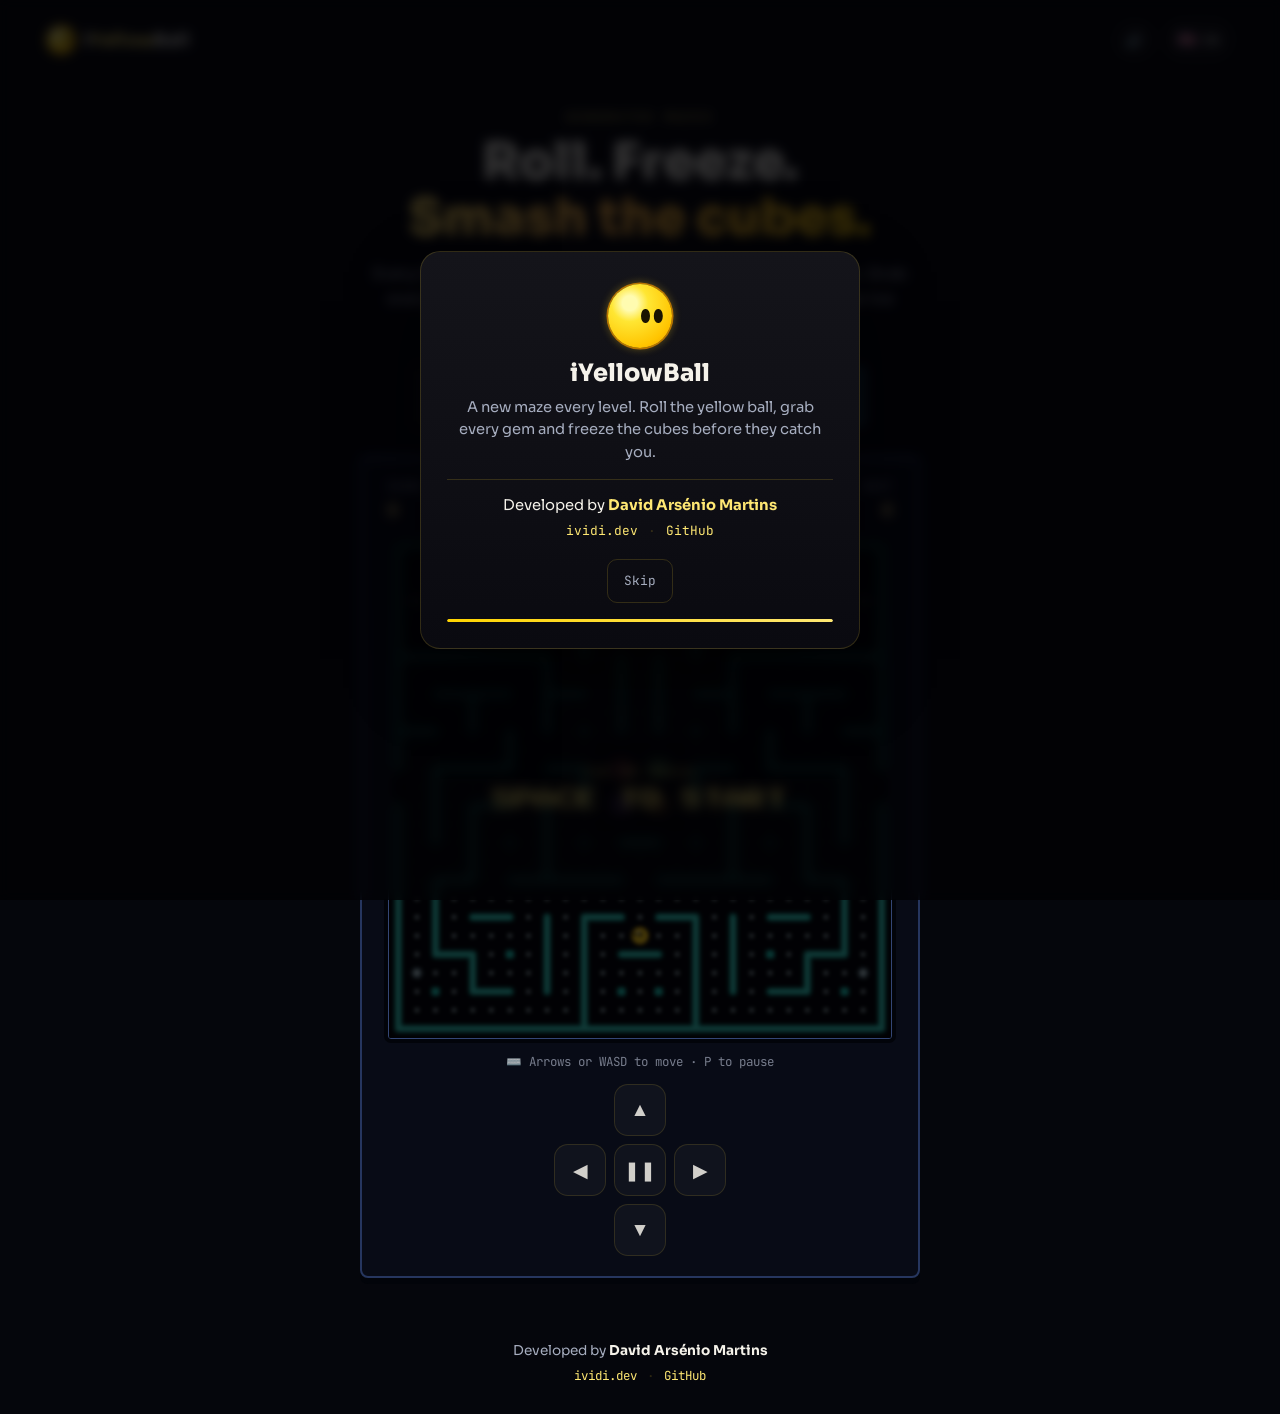
<file: index.html>
<!DOCTYPE html>
<html lang="pt-PT">
<head>
<meta charset="UTF-8" />
<meta name="viewport" content="width=device-width, initial-scale=1.0, viewport-fit=cover" />
<title>iYellowBall: rola, congela e parte cubos</title>
<meta name="description" content="Jogo de labirintos em néon: um labirinto novo em cada nível, um desafio do dia igual para todos, quatro cubos com regras próprias e orbes de gelo. Feito em HTML, CSS e JavaScript." />
<meta property="og:title" content="iYellowBall" />
<meta property="og:description" content="Rola, congela e parte cubos num labirinto novo em cada nível." />
<meta property="og:type" content="website" />
<meta name="theme-color" content="#05060c" />
<link rel="icon" href="data:image/svg+xml,%3Csvg xmlns='http://www.w3.org/2000/svg' viewBox='0 0 100 100'%3E%3Ccircle cx='50' cy='50' r='44' fill='%23ffd21f' stroke='%23e09400' stroke-width='5'/%3E%3Cellipse cx='36' cy='34' rx='12' ry='8' fill='%23fff' opacity='.7'/%3E%3Cellipse cx='56' cy='50' rx='6' ry='9' fill='%231a1300'/%3E%3Cellipse cx='74' cy='50' rx='6' ry='9' fill='%231a1300'/%3E%3C/svg%3E" />
<link rel="preconnect" href="https://fonts.googleapis.com" />
<link rel="preconnect" href="https://fonts.gstatic.com" crossorigin />
<link href="https://fonts.googleapis.com/css2?family=Press+Start+2P&family=Sora:wght@400;600;700;800&family=JetBrains+Mono:wght@400;500;700&display=swap" rel="stylesheet" />
<link rel="stylesheet" href="style.css" />
</head>
<body>

<div class="app">

  <header class="topbar">
    <div class="brand">
      <span class="brand-icon ball-icon" aria-hidden="true"></span>
      <span class="brand-name">i<em>Yellow</em>Ball</span>
    </div>
    <div class="topbar-actions">
      <button id="sound-toggle" class="icon-btn" type="button" data-i18n-aria="soundAria" aria-label="Ligar ou desligar o som" title="Ligar ou desligar o som">
        <span id="sound-icon">🔊</span>
      </button>
      <button id="lang-toggle" class="lang-btn" type="button" data-i18n-aria="langAria" aria-label="Mudar idioma">
        <span class="flag" id="lang-flag">🇵🇹</span>
        <span id="lang-label">PT</span>
      </button>
    </div>
  </header>

  <main class="stage">
    <section class="hero">
      <p class="eyebrow" data-i18n="eyebrow">LABIRINTOS GERADOS</p>
      <h1 class="title">
        <span class="title-line" data-i18n="title1">Rola. Congela.</span>
        <span class="title-line accent" data-i18n="title2">Parte os cubos.</span>
      </h1>
      <p class="tagline" data-i18n="tagline">Cada nível é um labirinto novo, simétrico e sem becos sem saída. Apanha todas as gemas, foge de quatro cubos rabugentos e usa os orbes de gelo para os congelar e partir.</p>
    </section>

    <section class="difficulty-picker" id="difficulty-picker" role="radiogroup" data-i18n-aria="difficultyAria" aria-label="Modo de jogo">
      <button class="diff-btn" data-diff="easy" role="radio" aria-checked="false" type="button">
        <span class="diff-name" data-i18n="diffEasy">Fácil</span>
        <span class="diff-meta"><span data-i18n="diffEasyMeta">4 vidas</span></span>
      </button>
      <button class="diff-btn is-active" data-diff="normal" role="radio" aria-checked="true" type="button">
        <span class="diff-name" data-i18n="diffNormal">Normal</span>
        <span class="diff-meta"><span data-i18n="diffNormalMeta">3 vidas</span></span>
      </button>
      <button class="diff-btn" data-diff="hard" role="radio" aria-checked="false" type="button">
        <span class="diff-name" data-i18n="diffHard">Difícil</span>
        <span class="diff-meta"><span data-i18n="diffHardMeta">2 vidas</span></span>
      </button>
      <button class="diff-btn daily-btn" data-mode="daily" role="radio" aria-checked="false" type="button">
        <span class="diff-name" data-i18n="dailyBtn">Desafio do dia</span>
        <span class="diff-meta"><span data-i18n="dailyMeta">labirinto novo hoje</span></span>
      </button>
    </section>

    <section class="game-card" id="game-card">

      <div class="stat-row">
        <div class="stat">
          <span class="stat-label" data-i18n="scoreLabel">Pontos</span>
          <span class="stat-value" id="score-value">0</span>
        </div>
        <div class="stat">
          <span class="stat-label" data-i18n="levelLabel">Nível</span>
          <span class="stat-value" id="level-value">1</span>
        </div>
        <div class="stat lives-stat">
          <span class="stat-label" data-i18n="livesLabel">Vidas</span>
          <div class="lives" id="lives-track" aria-hidden="true"></div>
        </div>
        <div class="stat">
          <span class="stat-label" data-i18n="bestLabel">Melhor</span>
          <span class="stat-value" id="best-value">—</span>
        </div>
      </div>

      <div class="screen-frame">
        <canvas tabindex="0" data-i18n-aria="canvasAria" aria-label="Labirinto do jogo" id="game-canvas" width="540" height="540"></canvas>
        <div class="scanlines" aria-hidden="true"></div>

        <div class="overlay-layer" id="start-overlay">
          <p class="overlay-kicker" data-i18n="pressStartKicker">TOCA OU PRIME</p>
          <p class="overlay-title" data-i18n="pressStart">ESPAÇO PARA COMEÇAR</p>
        </div>

        <div class="overlay-layer is-hidden" id="pause-overlay">
          <p class="overlay-title" data-i18n="pausedTitle">PAUSA</p>
          <p class="overlay-sub" data-i18n="pausedSub">Prime P ou toca para retomar</p>
          <div class="overlay-actions">
            <button class="primary-btn" id="btn-resume" type="button" data-i18n="resumeBtn">Retomar</button>
            <button class="outline-btn" id="btn-menu" type="button" data-i18n="menuBtn">Menu inicial</button>
          </div>
        </div>

        <div class="toast" id="wave-toast" role="status" aria-live="polite"></div>
      </div>

      <div class="controls-row">
        <p class="hint-note desktop-only" data-i18n="controlsHint">⌨️ Setas ou WASD para mover · P para pausar</p>
        <div class="dpad">
          <button class="touch-btn dpad-up" id="btn-up" data-i18n-aria="upAria" aria-label="Cima" type="button">▲</button>
          <button class="touch-btn dpad-left" id="btn-left" data-i18n-aria="leftAria" aria-label="Esquerda" type="button">◀</button>
          <button class="touch-btn dpad-pause" id="btn-pause" data-i18n-aria="pauseAria" aria-label="Pausa" type="button">❚❚</button>
          <button class="touch-btn dpad-right" id="btn-right" data-i18n-aria="rightAria" aria-label="Direita" type="button">▶</button>
          <button class="touch-btn dpad-down" id="btn-down" data-i18n-aria="downAria" aria-label="Baixo" type="button">▼</button>
        </div>
      </div>
    </section>

  </main>

  <footer class="site-footer">
    <p>
      <span data-i18n="footerBy">Desenvolvido por</span>
      <strong>David Arsénio Martins</strong>
    </p>
    <div class="footer-links">
      <a href="https://ividi.dev/" target="_blank" rel="noopener noreferrer">ividi.dev</a>
      <span class="dot">·</span>
      <a href="https://github.com/VidiPT89/iYellowBallWeb" target="_blank" rel="noopener noreferrer">GitHub</a>
    </div>
  </footer>
</div>

<div class="modal-overlay is-open" id="intro-overlay">
  <div class="modal intro-modal">
    <span class="modal-icon ball-icon ball-icon-lg" aria-hidden="true"></span>
    <h2 class="modal-title" data-i18n="introTitle">iYellowBall</h2>
    <p class="modal-text" data-i18n="introText">Um labirinto novo em cada nível. Rola a bola amarela, apanha todas as gemas e congela os cubos antes que te apanhem.</p>
    <div class="intro-credit">
      <p class="intro-credit-line">
        <span data-i18n="footerBy">Desenvolvido por</span> <strong>David Arsénio Martins</strong>
      </p>
      <div class="intro-links">
        <a href="https://ividi.dev/" target="_blank" rel="noopener noreferrer">ividi.dev</a>
        <span class="dot">·</span>
        <a href="https://github.com/VidiPT89/iYellowBallWeb" target="_blank" rel="noopener noreferrer">GitHub</a>
      </div>
    </div>
    <button class="outline-btn intro-skip" id="intro-play" type="button" data-i18n="introSkipBtn">Saltar</button>
    <div class="intro-progress"><span class="intro-progress-fill" id="intro-progress-fill"></span></div>
  </div>
</div>

<div class="modal-overlay" id="modal-overlay">
  <div class="modal" role="dialog" aria-modal="true" aria-labelledby="modal-title">
    <span class="modal-icon">🧊</span>
    <h2 class="modal-title" id="modal-title">Título</h2>
    <p class="modal-text" id="modal-text">Texto</p>
    <div class="modal-stats" id="modal-stats"></div>
    <div class="modal-actions">
      <button class="primary-btn" id="modal-replay" type="button" data-i18n="playAgainBtn">Jogar Novamente</button>
      <button class="outline-btn" id="modal-close" type="button" data-i18n="closeBtn">Fechar</button>
    </div>
  </div>
</div>

<script src="script.js"></script>
</body>
</html>
</file>
<file: style.css>
:root {
  --bg: #05060c;
  --fg: #f5f2ea;
  --muted: #a6adbf;
  --border: rgba(255, 214, 51, 0.16);
  --accent: #ffd400;
  --accent-bright: #ffe873;
  --accent-soft: rgba(255, 212, 0, 0.14);
  --cyan: #5cc8ff;
  --orange: #ffb347;
  --radius: 8px;
  --font-display: "Sora", system-ui, -apple-system, sans-serif;
  --font-mono: "JetBrains Mono", ui-monospace, "SFMono-Regular", Menlo, monospace;
  --font-arcade: "Press Start 2P", var(--font-mono);
}

* { box-sizing: border-box; }

html, body {
  margin: 0;
  padding: 0;
  background: var(--bg);
  color: var(--fg);
  font-family: var(--font-display);
  -webkit-font-smoothing: antialiased;
  -moz-osx-font-smoothing: grayscale;
  overflow-x: hidden;
}

::selection { background: var(--accent); color: #000; }

::-webkit-scrollbar { width: 6px; height: 6px; }
::-webkit-scrollbar-track { background: var(--bg); }
::-webkit-scrollbar-thumb { background: #7a6300; border-radius: 99px; }
::-webkit-scrollbar-thumb:hover { background: var(--accent); }

.app {
  min-height: 100vh;
  display: flex;
  flex-direction: column;
}

/* ---------- Topbar ---------- */
.topbar {
  display: flex;
  align-items: center;
  justify-content: space-between;
  padding: 20px clamp(16px, 5vw, 48px);
}

.brand {
  display: flex;
  align-items: center;
  gap: 10px;
  font-weight: 700;
  font-size: 1.1rem;
  letter-spacing: 0.02em;
}

.brand em {
  font-style: normal;
  color: var(--accent-bright);
}

/* The yellow ball: glossy, with two eyes. Used for the brand, lives and intro. */
.ball-icon {
  --s: 26px;
  position: relative;
  display: inline-block;
  width: var(--s);
  height: var(--s);
  border-radius: 50%;
  background: radial-gradient(circle at 34% 30%, #fffbb0 0 12%, #ffe633 30%, #ffc400 72%, #e89200 100%);
  box-shadow: 0 0 0 1.5px #b87400, 0 0 10px rgba(255, 210, 31, 0.45);
  flex: none;
}
.ball-icon::after {
  content: "";
  position: absolute;
  top: 38%;
  left: 52%;
  width: 13%;
  height: 22%;
  border-radius: 50%;
  background: #1a1300;
  box-shadow: calc(var(--s) * 0.2) 0 0 #1a1300;
}
.ball-icon-lg { --s: 64px; margin: 0 auto 12px; }

.topbar-actions {
  display: flex;
  align-items: center;
  gap: 10px;
}

.icon-btn, .lang-btn {
  display: flex;
  align-items: center;
  gap: 6px;
  background: rgba(255, 255, 255, 0.03);
  border: 1px solid var(--border);
  color: var(--fg);
  padding: 8px 12px;
  border-radius: 999px;
  cursor: pointer;
  font-family: var(--font-mono);
  font-size: 0.85rem;
  transition: border-color 0.2s ease, transform 0.15s ease, background 0.2s ease;
}

.icon-btn { padding: 8px 10px; }

.icon-btn:hover, .lang-btn:hover {
  border-color: var(--accent);
  background: var(--accent-soft);
  transform: translateY(-1px);
}

.icon-btn:active, .lang-btn:active { transform: translateY(0); }

.flag { font-size: 1rem; }

/* ---------- Stage / Hero ---------- */
.stage {
  flex: 1;
  display: flex;
  flex-direction: column;
  align-items: center;
  padding: 12px 20px 40px;
  gap: 30px;
}

.hero {
  text-align: center;
  max-width: 640px;
  margin-top: clamp(4px, 2vh, 18px);
}

.eyebrow {
  font-family: var(--font-mono);
  color: var(--accent-bright);
  letter-spacing: 0.25em;
  font-size: 0.72rem;
  margin: 0 0 10px;
  text-transform: uppercase;
  opacity: 0;
  animation: fadeUp 0.6s ease forwards;
}

.title {
  margin: 0 0 14px;
  font-size: clamp(2rem, 5.6vw, 3.2rem);
  line-height: 1.1;
  font-weight: 800;
}

.title-line {
  display: block;
  opacity: 0;
  transform: translateY(16px);
  animation: fadeUp 0.7s ease forwards;
}

.title-line.accent {
  background: linear-gradient(100deg, var(--accent-bright), var(--orange) 45%, var(--accent));
  -webkit-background-clip: text;
  background-clip: text;
  color: transparent;
  animation-delay: 0.12s;
}

.tagline {
  color: var(--muted);
  font-size: 1rem;
  line-height: 1.6;
  margin: 0 auto;
  max-width: 540px;
  opacity: 0;
  animation: fadeUp 0.7s ease forwards;
  animation-delay: 0.24s;
}

@keyframes fadeUp {
  to { opacity: 1; transform: translateY(0); }
}

/* ---------- Difficulty picker ---------- */
.difficulty-picker {
  display: flex;
  gap: 10px;
  flex-wrap: wrap;
  justify-content: center;
  opacity: 0;
  animation: fadeUp 0.7s ease forwards;
  animation-delay: 0.32s;
}

.diff-btn {
  background: rgba(255, 255, 255, 0.03);
  border: 1px solid var(--border);
  color: var(--fg);
  padding: 10px 18px;
  cursor: pointer;
  display: flex;
  flex-direction: column;
  align-items: center;
  gap: 3px;
  transition: all 0.2s ease;
  font-family: var(--font-display);
  border-radius: 4px;
}

.diff-btn:hover { border-color: var(--accent); transform: translateY(-2px); }

.diff-btn.is-active {
  border-color: var(--accent);
  background: linear-gradient(180deg, var(--accent-soft), rgba(255, 212, 0, 0.04));
  box-shadow: inset 0 -3px 0 var(--accent);
}

.diff-name { font-weight: 700; font-size: 0.95rem; }
.diff-meta { font-family: var(--font-mono); font-size: 0.72rem; color: var(--muted); }
.diff-btn.is-active .diff-meta { color: var(--accent-bright); }

.daily-btn { background: #0f2a3a; border-color: rgba(92, 200, 255, 0.55); }
.daily-btn .diff-meta { color: #bfefff; }
.daily-btn.is-active {
  border-color: #5cc8ff;
  background: linear-gradient(180deg, rgba(92, 200, 255, 0.22), rgba(92, 200, 255, 0.05));
  box-shadow: inset 0 -3px 0 #5cc8ff;
}
.daily-btn.is-active .diff-meta { color: #e8faff; }

/* ---------- Game Card ---------- */
.game-card {
  position: relative;
  width: min(560px, 94vw);
  background: #080b16;
  border: 2px solid #26365f;
  border-radius: var(--radius);
  padding: 22px clamp(14px, 4vw, 26px) 20px;
  box-shadow: 0 6px 0 #02040a, inset 0 1px 0 #42517a;
  opacity: 0;
  animation: cardIn 0.7s cubic-bezier(.16,1,.3,1) forwards;
  animation-delay: 0.4s;
}

@keyframes cardIn {
  from { opacity: 0; transform: translateY(24px) scale(0.98); }
  to { opacity: 1; transform: translateY(0) scale(1); }
}

.stat-row {
  display: flex;
  justify-content: space-between;
  align-items: flex-end;
  gap: 10px;
  margin-bottom: 14px;
  flex-wrap: wrap;
}

.stat { display: flex; flex-direction: column; gap: 6px; }
.stat:last-child { align-items: flex-end; }

.stat-label {
  font-family: var(--font-mono);
  font-size: 0.64rem;
  letter-spacing: 0.1em;
  text-transform: uppercase;
  color: #b8c6eb;
}

.stat-value {
  font-family: var(--font-mono);
  font-weight: 700;
  font-size: 1.05rem;
  color: #ffe28a;
  font-variant-numeric: tabular-nums;
}

.lives {
  display: flex;
  gap: 5px;
  min-height: 18px;
}

.life-icon {
  width: 16px;
  height: 16px;
  border-radius: 50%;
  background: radial-gradient(circle at 34% 30%, #fff6a0 0 14%, #ffd21f 45%, #e89200 100%);
  box-shadow: 0 0 4px rgba(255, 210, 31, 0.7);
  animation: popIn 0.3s cubic-bezier(.34,1.56,.64,1);
}

@keyframes popIn {
  from { transform: scale(0); opacity: 0; }
  to { transform: scale(1); opacity: 1; }
}

/* ---------- Screen frame / canvas ---------- */
.screen-frame {
  position: relative;
  width: 100%;
  aspect-ratio: 1 / 1;
  background: #05060c;
  border-radius: 3px;
  overflow: hidden;
  border: 1px solid #334675;
  box-shadow: 0 0 0 4px #02040a;
}

#game-canvas {
  display: block;
  width: 100%;
  height: 100%;
}

.scanlines {
  position: absolute;
  inset: 0;
  pointer-events: none;
  background: repeating-linear-gradient(
    to bottom,
    rgba(0,0,0,0) 0px,
    rgba(0,0,0,0) 1px,
    rgba(0,0,0,0.16) 2px,
    rgba(0,0,0,0.16) 3px
  );
  mix-blend-mode: multiply;
  opacity: 0.5;
}

.overlay-layer {
  position: absolute;
  inset: 0;
  display: flex;
  flex-direction: column;
  align-items: center;
  justify-content: center;
  gap: 10px;
  background: rgba(1, 1, 2, 0.72);
  backdrop-filter: blur(2px);
  text-align: center;
  padding: 20px;
  transition: opacity 0.25s ease, visibility 0.25s;
  cursor: pointer;
}

.overlay-layer.is-hidden {
  opacity: 0;
  visibility: hidden;
  pointer-events: none;
}

.overlay-kicker {
  font-family: var(--font-mono);
  color: var(--accent-bright);
  letter-spacing: 0.2em;
  font-size: 0.7rem;
  margin: 0;
  animation: blinkSoft 1.6s ease-in-out infinite;
}

.overlay-title {
  font-family: var(--font-arcade);
  font-size: clamp(0.85rem, 3.2vw, 1.3rem);
  color: var(--accent-bright);
  margin: 0;
}

.overlay-sub {
  font-family: var(--font-mono);
  color: var(--muted);
  font-size: 0.78rem;
  margin: 0;
}

.overlay-actions {
  display: flex;
  gap: 10px;
  margin-top: 6px;
  cursor: default;
}

@keyframes blinkSoft {
  0%, 100% { opacity: 1; }
  50% { opacity: 0.45; }
}

.toast {
  position: absolute;
  top: 44%;
  left: 50%;
  transform: translate(-50%, -8px);
  font-family: var(--font-arcade);
  font-size: clamp(0.65rem, 2.4vw, 0.9rem);
  color: var(--cyan);
  text-shadow: 0 0 16px rgba(51, 224, 255, 0.8);
  opacity: 0;
  pointer-events: none;
  white-space: nowrap;
  transition: opacity 0.3s ease, transform 0.3s ease;
}

.toast.is-visible {
  opacity: 1;
  transform: translate(-50%, 0);
}

/* ---------- Controls row ---------- */
.controls-row {
  margin-top: 14px;
  display: flex;
  flex-direction: column;
  align-items: center;
  gap: 14px;
}

.hint-note {
  color: var(--muted);
  font-size: 0.78rem;
  opacity: 0.7;
  text-align: center;
  font-family: var(--font-mono);
  margin: 0;
}

.dpad {
  display: grid;
  grid-template-columns: 52px 52px 52px;
  grid-template-rows: 52px 52px 52px;
  gap: 8px;
  justify-content: center;
}

.dpad-up { grid-column: 2; grid-row: 1; }
.dpad-left { grid-column: 1; grid-row: 2; }
.dpad-pause { grid-column: 2; grid-row: 2; color: var(--cyan); font-size: 0.9rem; }
.dpad-right { grid-column: 3; grid-row: 2; }
.dpad-down { grid-column: 2; grid-row: 3; }

.touch-btn {
  background: rgba(255,255,255,0.04);
  border: 1px solid var(--border);
  color: var(--fg);
  width: 52px;
  height: 52px;
  border-radius: 14px;
  font-size: 1.2rem;
  cursor: pointer;
  display: flex;
  align-items: center;
  justify-content: center;
  transition: all 0.15s ease;
  -webkit-tap-highlight-color: transparent;
  user-select: none;
  touch-action: manipulation;
}

.touch-btn:hover { border-color: var(--accent); }
.touch-btn:active, .touch-btn.is-pressed {
  background: var(--accent-soft);
  border-color: var(--accent);
  transform: scale(0.94);
}

/* ---------- Footer ---------- */
.site-footer {
  text-align: center;
  padding: 24px 20px 30px;
  color: var(--muted);
  font-size: 0.85rem;
}

.site-footer p { margin: 0 0 8px; }
.site-footer strong { color: var(--fg); }

.footer-links {
  display: flex;
  gap: 10px;
  justify-content: center;
  align-items: center;
  font-family: var(--font-mono);
  font-size: 0.78rem;
}

.footer-links a, .intro-links a {
  color: var(--accent-bright);
  text-decoration: none;
  transition: color 0.2s ease;
}

.footer-links a:hover, .intro-links a:hover { color: var(--accent); text-decoration: underline; }
.footer-links .dot, .intro-links .dot { color: var(--border); }

/* ---------- Modal ---------- */
.modal-overlay {
  position: fixed;
  inset: 0;
  z-index: 50;
  display: none;
  align-items: center;
  justify-content: center;
  background: rgba(2, 2, 4, 0.78);
  backdrop-filter: blur(6px);
  animation: fadeIn 0.25s ease;
}

.modal-overlay.is-open { display: flex; }

@keyframes fadeIn { from { opacity: 0; } to { opacity: 1; } }

.modal {
  position: relative;
  width: min(420px, 88vw);
  background: linear-gradient(180deg, #14141a, #0a0a10);
  border: 1px solid var(--border);
  border-radius: 20px;
  padding: 32px 26px 26px;
  text-align: center;
  box-shadow: 0 30px 80px -20px rgba(0,0,0,0.7);
  animation: modalIn 0.4s cubic-bezier(.16,1,.3,1);
}

@keyframes modalIn {
  from { opacity: 0; transform: translateY(30px) scale(0.94); }
  to { opacity: 1; transform: translateY(0) scale(1); }
}

.modal-icon {
  font-size: 2.6rem;
  display: block;
  margin-bottom: 10px;
  animation: pop 0.5s cubic-bezier(.34,1.56,.64,1);
}

@keyframes pop {
  0% { transform: scale(0); }
  70% { transform: scale(1.15); }
  100% { transform: scale(1); }
}

.modal-title {
  font-size: 1.5rem;
  margin: 0 0 8px;
  font-weight: 800;
}

.modal-text {
  color: var(--muted);
  font-size: 0.92rem;
  line-height: 1.5;
  margin: 0 0 16px;
}

.modal-stats {
  display: flex;
  justify-content: center;
  flex-wrap: wrap;
  gap: 16px;
  margin-bottom: 22px;
  font-family: var(--font-mono);
}

.modal-stats .m-stat { display: flex; flex-direction: column; gap: 2px; }
.modal-stats .m-stat-value { font-weight: 800; font-size: 1.2rem; color: var(--accent-bright); }
.modal-stats .m-stat-label { font-size: 0.65rem; color: var(--muted); text-transform: uppercase; letter-spacing: 0.08em; }

.modal-actions {
  display: flex;
  gap: 10px;
  justify-content: center;
  flex-wrap: wrap;
}

/* ---------- Intro splash ---------- */
.intro-modal {
  width: min(440px, 90vw);
}

.intro-credit {
  margin: 4px 0 20px;
  padding-top: 16px;
  border-top: 1px solid var(--border);
}

.intro-credit-line {
  margin: 0 0 8px;
  font-size: 0.92rem;
  color: var(--fg);
}

.intro-credit-line strong {
  color: var(--accent-bright);
}

.intro-links {
  display: flex;
  gap: 10px;
  justify-content: center;
  align-items: center;
  font-family: var(--font-mono);
  font-size: 0.8rem;
}

.intro-skip {
  margin: 0 auto 16px;
  display: block;
}

.intro-progress {
  width: 100%;
  height: 3px;
  border-radius: 99px;
  background: rgba(255, 255, 255, 0.08);
  overflow: hidden;
}

.intro-progress-fill {
  display: block;
  height: 100%;
  width: 0%;
  border-radius: inherit;
  background: linear-gradient(90deg, var(--accent), var(--accent-bright));
}

.intro-progress-fill.is-running {
  animation: introFill 3.2s linear forwards;
}

@keyframes introFill {
  from { width: 0%; }
  to { width: 100%; }
}

.primary-btn {
  background: linear-gradient(135deg, var(--accent-bright), var(--accent));
  color: #241d00;
  border: none;
  font-weight: 700;
  font-family: var(--font-display);
  padding: 0 24px;
  height: 44px;
  border-radius: 12px;
  cursor: pointer;
  font-size: 0.98rem;
  transition: transform 0.15s ease, box-shadow 0.2s ease, filter 0.2s ease;
  box-shadow: 0 8px 20px -8px rgba(255, 212, 0, 0.7);
}

.primary-btn:hover { transform: translateY(-2px); filter: brightness(1.08); }
.primary-btn:active { transform: translateY(0); }

.outline-btn {
  background: transparent;
  border: 1px solid var(--border);
  color: var(--muted);
  padding: 0 16px;
  height: 44px;
  border-radius: 10px;
  cursor: pointer;
  font-family: var(--font-mono);
  font-size: 0.8rem;
  transition: all 0.2s ease;
}

.outline-btn:hover { color: var(--accent-bright); border-color: var(--accent); }

/* ---------- Responsive ---------- */
.desktop-only { display: block; }

@media (max-width: 640px) {
  .desktop-only { display: none; }
  .dpad { grid-template-columns: 46px 46px 46px; grid-template-rows: 46px 46px 46px; gap: 6px; }
  .touch-btn { width: 46px; height: 46px; font-size: 1.05rem; }
}

@media (min-width: 641px) {
  .dpad { opacity: 0.85; }
}

@media (prefers-reduced-motion: reduce) {
  * { animation-duration: 0.01ms !important; animation-iteration-count: 1 !important; transition-duration: 0.01ms !important; }
}

button:focus-visible, a:focus-visible { outline: 3px solid #ffe28a; outline-offset: 4px; }
#game-canvas, .dpad { touch-action: none; }
@media (max-width: 600px) {
  .topbar { padding: 12px 16px; }
  .hero .tagline { display: none; }
  .title { font-size: 1.65rem; margin-bottom: 6px; }
  .title-line { display: inline; }
  .eyebrow { margin-bottom: 6px; }
  .game-card { padding: 14px 10px; }
}

/* During a round the cabinet takes priority over the introductory copy. */
.is-playing .hero, .is-playing .difficulty-picker, .is-playing .site-footer { display: none; }
.is-playing .stage { gap: 0; padding: 8px 12px 16px; }
@media (orientation: landscape) and (max-height: 600px) {
  .is-playing .topbar { padding: 8px 16px; }
  .is-playing .game-card { width: min(700px, 96vw); display: grid; grid-template-columns: minmax(0, 1fr) 172px; gap: 8px 16px; padding: 12px; }
  .is-playing .stat-row { grid-column: 1 / -1; margin-bottom: 0; }
  .is-playing .screen-frame { width: min(100%, calc(100svh - 155px)); justify-self: center; }
  .is-playing .controls-row { justify-content: center; margin: 0; }
  .is-playing .desktop-only { display: none; }
}
</file>
